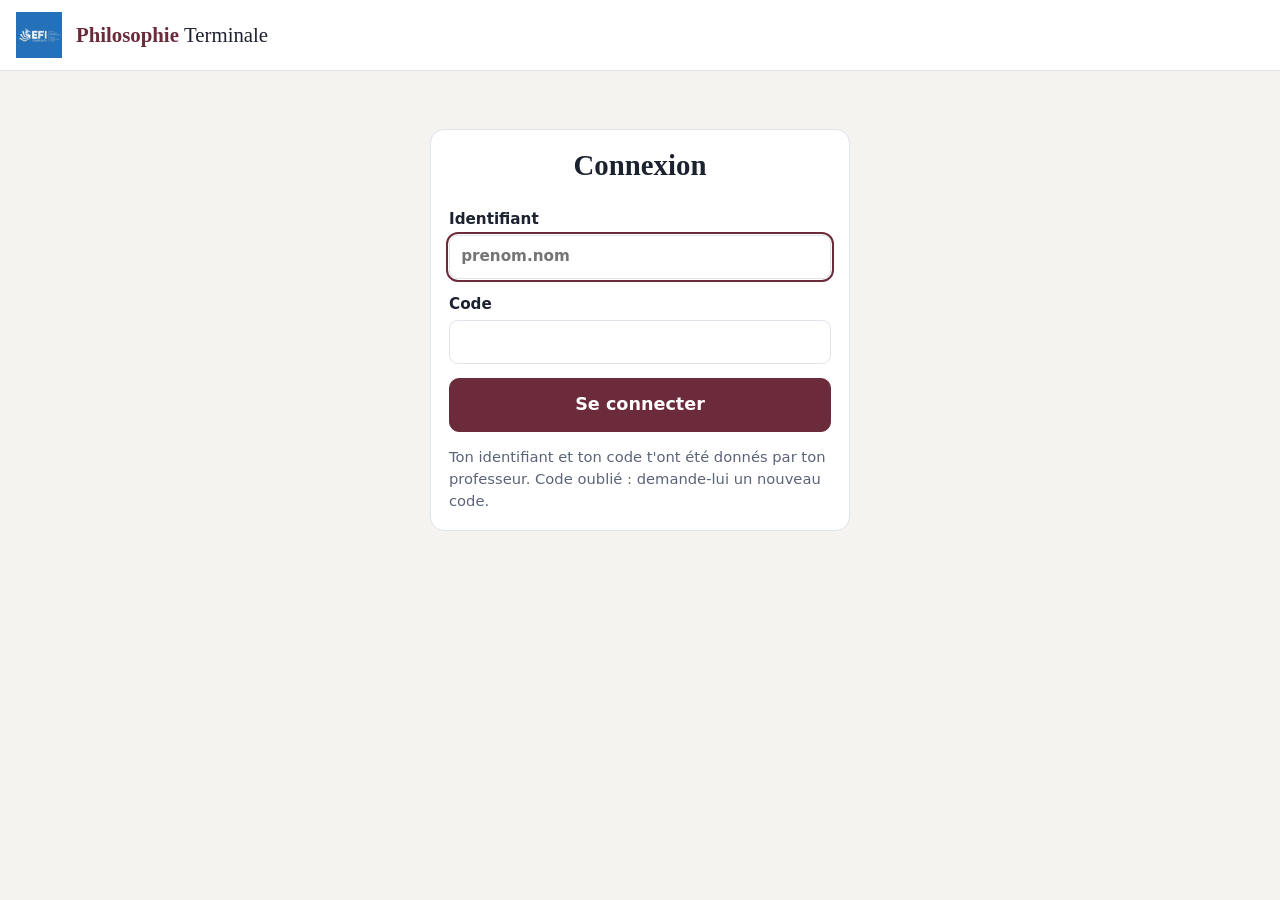
<file: index.html>
<!doctype html>
<html lang="fr">
<head>
<meta charset="utf-8">
<meta name="viewport" content="width=device-width, initial-scale=1">
<title>Philosophie Terminale</title>
<link rel="icon" href="logo-efi.png">
<link rel="stylesheet" href="style.css?v=20261115d">
<style>
.connexion { max-width: 420px; margin: 40px auto; display: grid; gap: 14px; }
.connexion h1 { text-align: center; }
.bonjour { display: flex; align-items: baseline; gap: 10px; flex-wrap: wrap; margin-bottom: 4px; }
.bonjour small { color: var(--doux); }
.quiz-note { border: 2px solid var(--accent); background: var(--accent-doux); }
.quiz-note.vide { border-color: var(--trait); background: var(--papier); }
.carte-quiz { display: grid; gap: 8px; align-content: start; }
.carte-quiz p { margin: 0; }
.carte-quiz .stat { color: var(--doux); font-size: .9rem; }
.carte-quiz .bouton { justify-self: start; }
.regle { border-left: 4px solid var(--or); background: #fbf6ea; padding: 10px 14px; border-radius: 0 10px 10px 0; font-size: .93rem; }
.regle p { margin: 0; }
.notes-liste { display: grid; gap: 6px; margin: 0; padding: 0; list-style: none; }
.notes-liste li { display: flex; justify-content: space-between; gap: 10px; padding: 6px 0; border-bottom: 1px dashed var(--trait); }
.notes-liste b { font-variant-numeric: tabular-nums; }
</style>
</head>
<body>
<div class="demo" id="demo" hidden>Mode démonstration : l'adresse du script Google n'est pas encore réglée (config.js). Rien n'est enregistré.</div>
<header class="entete">
  <img class="logo" src="logo-efi.png" alt="EFI Casablanca">
  <div class="marque">Philosophie <span>Terminale</span></div>
  <div class="droite" id="barre-eleve" hidden><span id="qui"></span><button class="bouton discret" id="b-deconnexion" type="button">Se déconnecter</button></div>
</header>

<main class="page">
  <!-- Connexion -->
  <form class="carte connexion" id="form-connexion" autocomplete="off">
    <h1>Connexion</h1>
    <label class="champ">Identifiant<input type="text" id="c-id" placeholder="prenom.nom" autocapitalize="off" spellcheck="false" required></label>
    <label class="champ">Code<input type="password" id="c-code" inputmode="numeric" maxlength="8" required></label>
    <p class="erreur" id="erreur-connexion" hidden></p>
    <button class="bouton plein grand" id="b-connexion" type="submit">Se connecter</button>
    <p class="note-info">Ton identifiant et ton code t'ont été donnés par ton professeur. Code oublié : demande-lui un nouveau code.</p>
  </form>

  <!-- Choix du code personnel (première connexion) -->
  <form class="carte connexion" id="form-nouveau" hidden autocomplete="off">
    <h1>Choisis ton code</h1>
    <p style="margin:0">Bonjour <b id="nc-prenom"></b>. Tu t'es connecté(e) avec un code provisoire : choisis maintenant <b>ton propre code à 4 chiffres</b> et retiens-le bien.</p>
    <label class="champ">Nouveau code<input type="password" id="nc-code" inputmode="numeric" maxlength="4" required></label>
    <label class="champ">Retape-le<input type="password" id="nc-code2" inputmode="numeric" maxlength="4" required></label>
    <p class="erreur" id="nc-erreur" hidden></p>
    <button class="bouton plein grand" id="b-nouveau" type="submit">Enregistrer mon code</button>
  </form>

  <!-- Accueil -->
  <div class="pile" id="accueil" hidden>
    <div class="bonjour"><h1 id="titre-bonjour">Bonjour</h1><small id="chapitre"></small></div>

    <section class="carte quiz-note vide" id="carte-note">
      <p class="surtitre">Quiz noté</p>
      <div id="zone-note"><p class="note-info">Chargement…</p></div>
    </section>

    <div class="regle">
      <p><b>Règle des quiz.</b> Pendant un quiz, tu restes sur la page, en plein écran. Si tu en sors (autre onglet, autre application, touche Échap), un quiz d'entraînement est <b>annulé</b> et un quiz noté est <b>bloqué</b> jusqu'à ce que ton professeur vienne le débloquer. 20 questions à 1 point, plus une question bonus à 1 point.</p>
    </div>

    <section>
      <h2>Quiz d'entraînement <span class="etiquette libre">non notés</span></h2>
      <p class="note-info" style="margin-bottom:10px">Pour réviser : les questions changent à chaque fois, et la correction expliquée s'affiche à la fin. Recommence autant que tu veux.</p>
      <div class="grille" id="liste-entr"></div>
    </section>

    <section class="carte">
      <h2>Mes notes</h2>
      <ul class="notes-liste" id="mes-notes"></ul>
    </section>
  </div>
</main>

<script src="config.js?v=20261115d"></script>
<script src="commun.js?v=20261115d"></script>
<script src="quiz-entrainement.js?v=20261115d"></script>
<script src="evaluations.js?v=20261115d"></script>
<script>
const $ = id => document.getElementById(id);
if (P.DEMO) $("demo").hidden = false;
const titreQuiz = id => ((window.QUIZ_NOTES || []).find(q => q.id === id) || {}).titre || id;

async function connecter(id, code) {
  if (P.DEMO) return { ok: true, prenom: id.split(".")[0] || "Élève", classe: "démo", changer: false, entrainement: {}, notes: {}, ouverte: (window.QUIZ_NOTES[0] || {}).id };
  return P.get({ action: "connexion", id, code });
}

$("form-connexion").addEventListener("submit", async ev => {
  ev.preventDefault();
  const id = $("c-id").value.trim().toLowerCase(), code = $("c-code").value.trim(), err = $("erreur-connexion");
  err.hidden = true; $("b-connexion").disabled = true; $("b-connexion").textContent = "Connexion…";
  try {
    const d = await connecter(id, code);
    if (!d.ok) { err.textContent = "Identifiant ou code incorrect."; err.hidden = false; }
    else if (d.changer) nouveauCode({ id, code, prenom: d.prenom, classe: d.classe });
    else { P.ouvrir({ id, code, prenom: d.prenom, classe: d.classe }); accueil(d); }
  } catch { err.textContent = "Connexion impossible. Vérifie Internet, puis réessaie."; err.hidden = false; }
  $("b-connexion").disabled = false; $("b-connexion").textContent = "Se connecter";
});

function nouveauCode(s) {
  $("form-connexion").hidden = true; $("form-nouveau").hidden = false;
  $("nc-prenom").textContent = s.prenom || s.id; $("nc-code").focus();
  $("form-nouveau").onsubmit = async ev => {
    ev.preventDefault();
    const e = $("nc-erreur"), a = $("nc-code").value.trim(), b = $("nc-code2").value.trim();
    e.hidden = true;
    if (!/^\d{4}$/.test(a)) { e.textContent = "Ton code doit faire exactement 4 chiffres."; e.hidden = false; return; }
    if (a !== b) { e.textContent = "Les deux codes sont différents. Retape-les."; e.hidden = false; return; }
    $("b-nouveau").disabled = true;
    try {
      const r = await P.post({ action: "changerCode", id: s.id, code: s.code, nouveau: a });
      if (r.ok) { s.code = a; P.ouvrir(s); $("form-nouveau").hidden = true; accueil(await connecter(s.id, a)); }
      else { e.textContent = r.erreur === "trop_simple" ? "Ce code est trop facile à deviner. Choisis-en un autre." : "Enregistrement impossible. Réessaie ou appelle ton professeur."; e.hidden = false; }
    } catch { e.textContent = "Connexion impossible. Vérifie Internet, puis réessaie."; e.hidden = false; }
    $("b-nouveau").disabled = false;
  };
}

function accueil(d) {
  const s = P.session();
  $("form-connexion").hidden = true; $("accueil").hidden = false; $("barre-eleve").hidden = false;
  $("qui").textContent = `${s.prenom || s.id} · ${s.classe}`;
  $("titre-bonjour").textContent = `Bonjour ${s.prenom || ""}`.trim();
  $("chapitre").textContent = window.CHAPITRE ? "Chapitre en cours : " + window.CHAPITRE : "";
  // Quiz noté
  const zn = $("zone-note"), ouverte = d.ouverte, deja = ouverte && d.notes && d.notes[ouverte] !== undefined;
  $("carte-note").classList.toggle("vide", !ouverte || deja);
  if (ouverte && !deja) zn.innerHTML = `<h2>${P.esc(titreQuiz(ouverte))}</h2><p style="margin:0 0 12px">Ton professeur a ouvert ce quiz pour ta classe. Prépare-toi : une fois commencé, tu ne peux plus quitter la page.</p><a class="bouton plein grand" href="quiz.html?mode=note">Aller au quiz noté</a>`;
  else if (deja) zn.innerHTML = `<p style="margin:0">Tu as rendu « ${P.esc(titreQuiz(ouverte))} » : <b>${P.virgule(d.notes[ouverte])} / 20</b>.</p>`;
  else zn.innerHTML = `<p class="note-info">Aucun quiz noté n'est ouvert pour ta classe en ce moment. Attends le signal de ton professeur.</p>`;
  // Entraînement
  $("liste-entr").innerHTML = (window.QUIZ_ENTRAINEMENT || []).map(q => {
    const st = (d.entrainement || {})[q.id];
    const stat = st ? `Meilleure note : <b>${st.meilleure === null ? "–" : P.virgule(st.meilleure) + " / 20"}</b> · ${st.tentatives} essai${st.tentatives > 1 ? "s" : ""}` : "Pas encore fait";
    return `<article class="carte carte-quiz"><h3>${P.esc(q.titre)}</h3><p>${P.esc(q.description)}</p><p class="stat">${stat}</p><a class="bouton plein" href="quiz.html?q=${encodeURIComponent(q.id)}">Commencer</a></article>`;
  }).join("");
  // Notes
  const notes = Object.entries(d.notes || {});
  $("mes-notes").innerHTML = notes.length ? notes.map(([q, n]) => `<li><span>${P.esc(titreQuiz(q))}</span><b>${P.virgule(n)} / 20</b></li>`).join("") : '<li class="note-info">Pas encore de note.</li>';
}

$("b-deconnexion").addEventListener("click", P.quitter);
(async () => {
  const s = P.session();
  if (!s) { $("c-id").focus(); return; }
  try { const d = await connecter(s.id, s.code); if (d.ok && !d.changer) { P.ouvrir({ ...s, prenom: d.prenom, classe: d.classe }); accueil(d); } else P.local.suppr("philo:session"); }
  catch { $("erreur-connexion").textContent = "Connexion impossible. Vérifie Internet, puis recharge la page."; $("erreur-connexion").hidden = false; }
})();
window.addEventListener("pageshow", e => { if (e.persisted) location.reload(); });
</script>
</body>
</html>
</file>
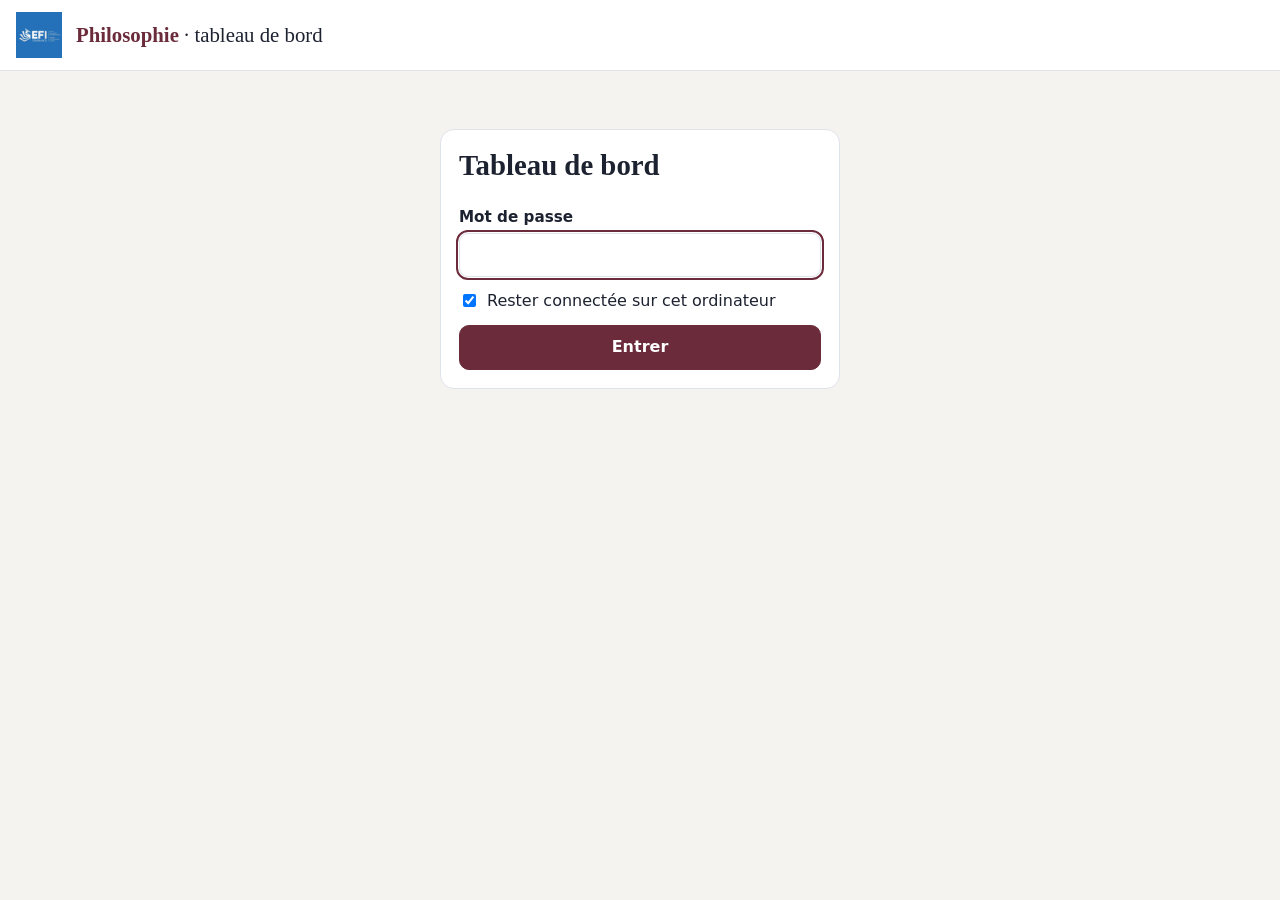
<file: prof.html>
<!doctype html>
<html lang="fr">
<head>
<meta charset="utf-8">
<meta name="viewport" content="width=device-width, initial-scale=1">
<title>Tableau de bord · Philosophie</title>
<link rel="icon" href="logo-efi.png">
<link rel="stylesheet" href="style.css?v=20261115d">
<style>
.connexion { max-width: 400px; margin: 40px auto; display: grid; gap: 12px; }
.onglets { display: flex; gap: 6px; flex-wrap: wrap; margin: 14px 0; }
.onglets button, .puces button { font: inherit; font-weight: 600; padding: .45rem .9rem; border-radius: 999px; border: 1.5px solid var(--trait); background: var(--papier); cursor: pointer; color: var(--encre); }
.onglets button[aria-pressed=true], .puces button[aria-pressed=true] { background: var(--accent); border-color: var(--accent); color: #fff; }
.puces { display: flex; gap: 6px; flex-wrap: wrap; align-items: center; }
.outils { display: flex; gap: 10px; flex-wrap: wrap; align-items: center; justify-content: space-between; margin-bottom: 10px; }
.chiffres { display: flex; gap: 12px; flex-wrap: wrap; margin-bottom: 12px; }
.chiffres div { background: var(--info-doux); border-radius: 10px; padding: 8px 14px; }
.chiffres b { font-size: 1.3rem; font-family: var(--f-titre); display: block; }
.n.bas { color: var(--ko); font-weight: 700; } .n.haut { color: var(--ok); font-weight: 700; }
.etat { font-size: .82rem; font-weight: 700; padding: .1rem .5rem; border-radius: 999px; background: var(--info-doux); white-space: nowrap; }
.etat.cours { background: #fff4d6; } .etat.bloque { background: var(--ko-doux); color: var(--ko); } .etat.rendu { background: var(--ok-doux); color: var(--ok); }
.ligne-classe { display: flex; gap: 10px; flex-wrap: wrap; align-items: center; padding: 12px 0; border-bottom: 1px solid var(--trait); }
.ligne-classe b { min-width: 50px; font-size: 1.1rem; }
.ligne-classe select, .ligne-classe input { width: auto; }
.ouvert { color: var(--ok); font-weight: 700; }
.code-el { font-family: ui-monospace, monospace; font-weight: 700; }
@media print { .entete, .onglets, .outils .puces, .outils button, #barre-maj { display: none !important; } body { background: #fff; } .carte { border: none; padding: 0; } }
</style>
</head>
<body>
<div class="demo" id="demo" hidden>Mode démonstration : données fictives.</div>
<header class="entete">
  <img class="logo" src="logo-efi.png" alt="EFI Casablanca">
  <div class="marque">Philosophie <span>· tableau de bord</span></div>
  <div class="droite" id="barre-maj" hidden><span class="note-info" id="maj"></span><button class="bouton" id="b-actualiser" type="button">Actualiser</button><button class="bouton discret" id="b-oublier" type="button">Se déconnecter</button></div>
</header>
<main class="page">
  <form class="carte connexion" id="form-cle">
    <h1>Tableau de bord</h1>
    <label class="champ">Mot de passe<input type="password" id="cle" required></label>
    <label style="display:flex;gap:8px;align-items:center"><input type="checkbox" id="memo" checked> Rester connectée sur cet ordinateur</label>
    <p class="erreur" id="erreur-cle" hidden></p>
    <button class="bouton plein" type="submit">Entrer</button>
  </form>

  <div id="tableau" hidden>
    <div class="outils"><div class="puces" id="classes"></div></div>
    <nav class="onglets" id="onglets">
      <button type="button" data-vue="notes" aria-pressed="true">Notes</button>
      <button type="button" data-vue="entr" aria-pressed="false">Entraînement</button>
      <button type="button" data-vue="direct" aria-pressed="false">🔴 Quiz en direct</button>
      <button type="button" data-vue="ouvrir" aria-pressed="false">Ouvrir un quiz noté</button>
      <button type="button" data-vue="codes" aria-pressed="false">Codes élèves</button>
    </nav>

    <section class="carte" data-section="notes">
      <div class="outils"><h2 style="margin:0">Notes des quiz notés</h2><div class="puces"><select id="notes-quiz"></select><button class="bouton" id="b-csv" type="button">Exporter pour Pronote (CSV)</button></div></div>
      <div class="chiffres" id="notes-chiffres"></div>
      <div class="defile"><table class="tab" id="notes-tab"></table></div>
      <p class="note-info" style="margin-top:8px">La note est calculée automatiquement : 1 point par bonne réponse sur 20, + 1 point de bonus, plafonnée à 20. « Sorties » = nombre de fois où l'élève a quitté le quiz.</p>
    </section>

    <section class="carte" data-section="entr" hidden>
      <h2>Quiz d'entraînement (non notés)</h2>
      <p class="note-info">Meilleure note sur 20 · nombre d'essais terminés · abandons (sorties du quiz).</p>
      <div class="defile"><table class="tab" id="entr-tab"></table></div>
    </section>

    <section class="carte" data-section="direct" hidden>
      <div class="outils"><h2 style="margin:0">Quiz noté en direct</h2><span class="note-info">Actualisation automatique toutes les 20 secondes.</span></div>
      <div class="chiffres" id="direct-chiffres"></div>
      <div class="defile"><table class="tab" id="direct-tab"></table></div>
      <p class="note-info" style="margin-top:8px">Un élève « bloqué » est sorti du quiz : tapez le code de déblocage sur son écran.</p>
    </section>

    <section class="carte" data-section="ouvrir" hidden>
      <h2>Ouvrir ou fermer un quiz noté</h2>
      <p class="note-info">Un quiz noté ne s'ouvre que pour la classe choisie. Indiquez l'heure de fin du cours : il se fermera tout seul (les élèves déjà commencés peuvent finir).</p>
      <div id="ouvrir-lignes"></div>
      <h3 style="margin-top:20px">Code de déblocage</h3>
      <p class="note-info" id="etat-deblocage"></p>
      <div class="puces"><input type="password" id="nouveau-deblocage" placeholder="Nouveau code (4 caractères ou plus)" style="max-width:280px"><button class="bouton" id="b-deblocage" type="button">Enregistrer</button></div>
    </section>

    <section class="carte" data-section="codes" hidden>
      <div class="outils"><h2 style="margin:0">Identifiants et codes</h2><button class="bouton" type="button" onclick="print()">Imprimer</button></div>
      <p class="note-info">« provisoire » : l'élève ne s'est pas encore connecté ; il choisira son propre code à la première connexion. Vous voyez toujours le code actuel.</p>
      <div class="defile"><table class="tab" id="codes-tab"></table></div>
    </section>
  </div>
</main>

<script src="config.js?v=20261115d"></script>
<script src="commun.js?v=20261115d"></script>
<script src="quiz-entrainement.js?v=20261115d"></script>
<script src="evaluations.js?v=20261115d"></script>
<script>
const $ = id => document.getElementById(id);
const esc = P.esc, virg = P.virgule;
let CLE = null, D = null, CLASSE = null, VUE = "notes";
const NOTES = window.QUIZ_NOTES || [], ENTR = window.QUIZ_ENTRAINEMENT || [];
const titre = id => ((NOTES.find(q => q.id === id) || ENTR.find(q => q.id === id)) || {}).titre || id;
const heure = t => new Date(t).toLocaleTimeString("fr-FR", { hour: "2-digit", minute: "2-digit" });
const dateCourte = t => new Date(t).toLocaleDateString("fr-FR", { day: "2-digit", month: "2-digit" }) + " " + heure(t);
const nomComplet = e => `${e.nom} ${e.prenom}`.trim();
const tri = (a, b) => (a.nom + a.prenom).localeCompare(b.nom + b.prenom, "fr");

function demo() {
  const el = [["TA", "BASOCO", "Yacine"], ["TA", "BENKIRANE", "Ghita"], ["TB", "ADRAOUI", "Meriem"], ["TC", "AJABLI", "Hiba"]]
    .map(([c, n, p]) => ({ id: (p + "." + n).toLowerCase(), classe: c, nom: n, prenom: p, code: "4821", provisoire: false }));
  return { ok: true, eleves: el, notes: [{ id: el[0].id, quiz: "q1", note: 15, bonnes: 14, bonus: 1, t: Date.now(), incidents: 0 }], entrainement: [{ id: el[1].id, quiz: "e1", note: 17, abandon: false, t: Date.now() }],
           suivi: [{ id: el[1].id, quiz: "q1", debut: Date.now() - 300000, rendu: false, incidents: 1, verrouille: true, repondues: 8 }], ouvertes: { TA: "q1" }, fins: {}, quizNotes: ["q1"], deblocage: true, genere: Date.now() };
}

async function charger() {
  $("maj").textContent = "Chargement…";
  try {
    const d = P.DEMO ? demo() : await P.get({ action: "donnees", cle: CLE });
    if (!d.ok) { if (d.erreur === "mot_de_passe") { P.local.suppr("philo:cle"); sessionStorage.removeItem("philo:cle"); location.reload(); } throw new Error(d.erreur); }
    D = d;
    $("maj").textContent = "Mis à jour à " + heure(Date.now());
    dessiner();
  } catch { $("maj").textContent = "Chargement impossible. Vérifiez la connexion, puis « Actualiser »."; }
}
function ouvrirTableau() {
  $("form-cle").hidden = true; $("tableau").hidden = false; $("barre-maj").hidden = false;
  charger();
  setInterval(() => { if (VUE === "direct" && !document.hidden) charger(); }, 20000);
}
$("form-cle").addEventListener("submit", async ev => {
  ev.preventDefault();
  CLE = $("cle").value;
  if (!P.DEMO) {
    try { const d = await P.get({ action: "donnees", cle: CLE }); if (!d.ok) { $("erreur-cle").textContent = "Mot de passe incorrect."; $("erreur-cle").hidden = false; return; } }
    catch { $("erreur-cle").textContent = "Connexion impossible."; $("erreur-cle").hidden = false; return; }
  }
  if ($("memo").checked) P.local.ecrire("philo:cle", CLE); else sessionStorage.setItem("philo:cle", JSON.stringify(CLE));
  ouvrirTableau();
});
$("b-actualiser").addEventListener("click", charger);
$("b-oublier").addEventListener("click", () => { P.local.suppr("philo:cle"); sessionStorage.removeItem("philo:cle"); location.reload(); });
document.querySelectorAll("#onglets button").forEach(b => b.addEventListener("click", () => {
  VUE = b.dataset.vue;
  document.querySelectorAll("#onglets button").forEach(x => x.setAttribute("aria-pressed", String(x === b)));
  document.querySelectorAll("[data-section]").forEach(s => s.hidden = s.dataset.section !== VUE);
  if (VUE === "direct") charger(); else dessiner();
}));

function classes() { return [...new Set(D.eleves.map(e => e.classe))].filter(Boolean).sort(); }
function elevesClasse() { return D.eleves.filter(e => e.classe === CLASSE).sort(tri); }
function dessiner() {
  if (!D) return;
  const cs = classes();
  if (!CLASSE || !cs.includes(CLASSE)) CLASSE = cs[0];
  $("classes").innerHTML = cs.map(c => `<button type="button" aria-pressed="${c === CLASSE}" data-c="${esc(c)}">${esc(c)}</button>`).join("");
  $("classes").querySelectorAll("button").forEach(b => b.addEventListener("click", () => { CLASSE = b.dataset.c; dessiner(); }));
  ({ notes: vueNotes, entr: vueEntr, direct: vueDirect, ouvrir: vueOuvrir, codes: vueCodes })[VUE]();
}

/* ---------- Notes ---------- */
function vueNotes() {
  const sel = $("notes-quiz"), avant = sel.value;
  const ids = [...new Set([...NOTES.map(q => q.id), ...D.notes.map(n => n.quiz)])];
  sel.innerHTML = ids.map(id => `<option value="${esc(id)}">${esc(titre(id))}</option>`).join("");
  if (ids.includes(avant)) sel.value = avant;
  const q = sel.value, el = elevesClasse();
  const notes = Object.fromEntries(D.notes.filter(n => n.quiz === q).map(n => [n.id, n]));
  const vals = el.map(e => notes[e.id]).filter(Boolean).map(n => n.note);
  const moy = vals.length ? Math.round(vals.reduce((a, b) => a + b, 0) / vals.length * 10) / 10 : null;
  $("notes-chiffres").innerHTML = `<div><b>${vals.length} / ${el.length}</b>copies rendues</div><div><b>${moy === null ? "–" : virg(moy)}</b>moyenne de la classe</div><div><b>${vals.length ? Math.min(...vals) + " – " + Math.max(...vals) : "–"}</b>note la plus basse – la plus haute</div>`;
  $("notes-tab").innerHTML = `<thead><tr><th>Élève</th><th class="n">Note / 20</th><th class="n">Bonnes / 20</th><th class="n">Bonus</th><th class="n">Sorties</th><th>Rendu le</th></tr></thead><tbody>` +
    el.map(e => { const n = notes[e.id]; return n
      ? `<tr><td>${esc(nomComplet(e))}</td><td class="n ${n.note < 10 ? "bas" : n.note >= 16 ? "haut" : ""}">${virg(n.note)}</td><td class="n">${n.bonnes}</td><td class="n">${n.bonus ? "✓" : "–"}</td><td class="n">${n.incidents || 0}</td><td>${dateCourte(n.t)}${n.auto ? " (auto)" : ""}</td></tr>`
      : `<tr><td>${esc(nomComplet(e))}</td><td class="n">–</td><td class="n"></td><td class="n"></td><td class="n"></td><td class="note-info">pas rendu</td></tr>`; }).join("") + "</tbody>";
}
$("notes-quiz").addEventListener("change", vueNotes);
$("b-csv").addEventListener("click", () => {
  const q = $("notes-quiz").value, notes = Object.fromEntries(D.notes.filter(n => n.quiz === q).map(n => [n.id, n.note]));
  const lignes = [["Nom", "Prénom", "Note"]].concat(elevesClasse().map(e => [e.nom, e.prenom, notes[e.id] === undefined ? "" : String(notes[e.id]).replace(".", ",")]));
  const csv = "﻿" + lignes.map(l => l.map(x => `"${String(x).replace(/"/g, '""')}"`).join(";")).join("\r\n");
  const a = document.createElement("a");
  a.href = URL.createObjectURL(new Blob([csv], { type: "text/csv;charset=utf-8" }));
  a.download = `Notes_${CLASSE}_${q}.csv`; document.body.appendChild(a); a.click(); a.remove();
});

/* ---------- Entraînement ---------- */
function vueEntr() {
  const el = elevesClasse();
  const st = {};
  D.entrainement.forEach(x => {
    const k = x.id + "|" + x.quiz, s = st[k] || (st[k] = { best: null, n: 0, ab: 0, last: 0 });
    if (x.abandon) s.ab++; else { s.n++; if (s.best === null || x.note > s.best) s.best = x.note; }
    s.last = Math.max(s.last, x.t);
  });
  $("entr-tab").innerHTML = `<thead><tr><th>Élève</th>${ENTR.map(q => `<th class="n" title="${esc(q.titre)}">${esc(q.titre)}</th>`).join("")}<th>Dernière activité</th></tr></thead><tbody>` +
    el.map(e => {
      let last = 0;
      const cases = ENTR.map(q => { const s = st[e.id + "|" + q.id]; if (!s) return '<td class="n note-info">–</td>'; last = Math.max(last, s.last);
        return `<td class="n"><b>${s.best === null ? "–" : virg(s.best)}</b><br><small class="note-info">${s.n} essai${s.n > 1 ? "s" : ""}${s.ab ? ` · ${s.ab} abandon${s.ab > 1 ? "s" : ""}` : ""}</small></td>`; }).join("");
      return `<tr><td>${esc(nomComplet(e))}</td>${cases}<td>${last ? dateCourte(last) : '<span class="note-info">jamais</span>'}</td></tr>`;
    }).join("") + "</tbody>";
}

/* ---------- En direct ---------- */
function vueDirect() {
  const q = D.ouvertes[CLASSE] || (D.suivi.filter(s => elevesClasse().some(e => e.id === s.id)).sort((a, b) => (b.debut || 0) - (a.debut || 0))[0] || {}).quiz;
  if (!q) { $("direct-chiffres").innerHTML = '<div>Aucun quiz noté ouvert pour cette classe.</div>'; $("direct-tab").innerHTML = ""; return; }
  const suivi = Object.fromEntries(D.suivi.filter(s => s.quiz === q).map(s => [s.id, s]));
  const el = elevesClasse(); let nCours = 0, nBloq = 0, nRendu = 0;
  const lignes = el.map(e => {
    const s = suivi[e.id];
    let etat = '<span class="etat">pas commencé</span>', det = "";
    if (s && s.rendu) { nRendu++; etat = `<span class="etat rendu">rendu · ${virg(s.note)} / 20</span>`; }
    else if (s && s.verrouille) { nBloq++; etat = '<span class="etat bloque">BLOQUÉ</span>'; det = `${s.repondues} / 21 répondues`; }
    else if (s && s.debut) { nCours++; etat = '<span class="etat cours">en cours</span>'; det = `${s.repondues} / 21 répondues`; }
    return `<tr><td>${esc(nomComplet(e))}</td><td>${etat}</td><td>${det}</td><td class="n">${s ? s.incidents : ""}</td><td>${s && s.debut ? heure(s.debut) : ""}</td></tr>`;
  });
  $("direct-chiffres").innerHTML = `<div><b>${esc(titre(q))}</b>${D.ouvertes[CLASSE] === q ? '<span class="ouvert">ouvert</span>' + (D.fins[CLASSE] ? " jusqu'à " + heure(D.fins[CLASSE]) : "") : "fermé"}</div><div><b>${nCours}</b>en cours</div><div><b style="color:var(--ko)">${nBloq}</b>bloqués</div><div><b>${nRendu} / ${el.length}</b>rendus</div>`;
  $("direct-tab").innerHTML = `<thead><tr><th>Élève</th><th>État</th><th>Avancement</th><th class="n">Sorties</th><th>Commencé à</th></tr></thead><tbody>${lignes.join("")}</tbody>`;
}

/* ---------- Ouvrir / fermer ---------- */
async function prof(op, extra) {
  if (P.DEMO) { alert("Mode démonstration."); return; }
  try {
    const r = await P.post({ action: "prof", cle: CLE, op, ...extra });
    if (!r.ok) { alert(r.erreur === "pas_de_code_deblocage" ? "Définissez d'abord le code de déblocage (en bas de cette page)." : "Action impossible : " + r.erreur); return; }
    await charger();
  } catch { alert("Connexion impossible."); }
}
function vueOuvrir() {
  const fin = new Date(Date.now() + 55 * 60000), finDefaut = `${String(fin.getHours()).padStart(2, "0")}:${String(fin.getMinutes()).padStart(2, "0")}`;
  $("ouvrir-lignes").innerHTML = classes().map(c => {
    const o = D.ouvertes[c];
    return `<div class="ligne-classe" data-c="${esc(c)}"><b>${esc(c)}</b>${o ? `<span class="ouvert">Ouvert : ${esc(titre(o))}${D.fins[c] ? " · fermeture à " + heure(D.fins[c]) : ""}</span><button class="bouton" data-op="fermer" type="button">Fermer</button>`
      : `<select class="q">${NOTES.map(q => `<option value="${esc(q.id)}">${esc(q.titre)}</option>`).join("")}</select><label>fermer à <input type="time" class="fin" value="${finDefaut}"></label><button class="bouton plein" data-op="ouvrir" type="button">Ouvrir pour ${esc(c)}</button>`}</div>`;
  }).join("");
  $("ouvrir-lignes").querySelectorAll("button").forEach(b => b.addEventListener("click", () => {
    const l = b.closest(".ligne-classe"), c = l.dataset.c;
    if (b.dataset.op === "fermer") return prof("fermer", { classe: c });
    const q = l.querySelector(".q").value, f = l.querySelector(".fin").value;
    let ts = null;
    if (f) { const [h, m] = f.split(":").map(Number); const d = new Date(); d.setHours(h, m, 0, 0); ts = d.getTime(); }
    prof("ouvrir", { classe: c, quiz: q, fin: ts });
  }));
  $("etat-deblocage").textContent = D.deblocage ? "Un code de déblocage est enregistré. Vous pouvez le changer :" : "Aucun code de déblocage : définissez-en un avant d'ouvrir un quiz noté.";
}
$("b-deblocage").addEventListener("click", () => { const c = $("nouveau-deblocage").value.trim(); if (c.length < 4) return alert("4 caractères minimum."); $("nouveau-deblocage").value = ""; prof("deblocage", { code: c }); });

/* ---------- Codes ---------- */
function vueCodes() {
  $("codes-tab").innerHTML = `<thead><tr><th>Élève</th><th>Classe</th><th>Identifiant</th><th>Code</th></tr></thead><tbody>` +
    elevesClasse().map(e => `<tr><td>${esc(nomComplet(e))}</td><td>${esc(e.classe)}</td><td class="code-el">${esc(e.id)}</td><td class="code-el">${esc(e.code)}${e.provisoire ? ' <small class="note-info">provisoire</small>' : ""}</td></tr>`).join("") + "</tbody>";
}

if (P.DEMO) $("demo").hidden = false;
CLE = P.local.lire("philo:cle", null) || JSON.parse(sessionStorage.getItem("philo:cle") || "null");
if (CLE || P.DEMO) ouvrirTableau(); else $("cle").focus();
</script>
</body>
</html>
</file>
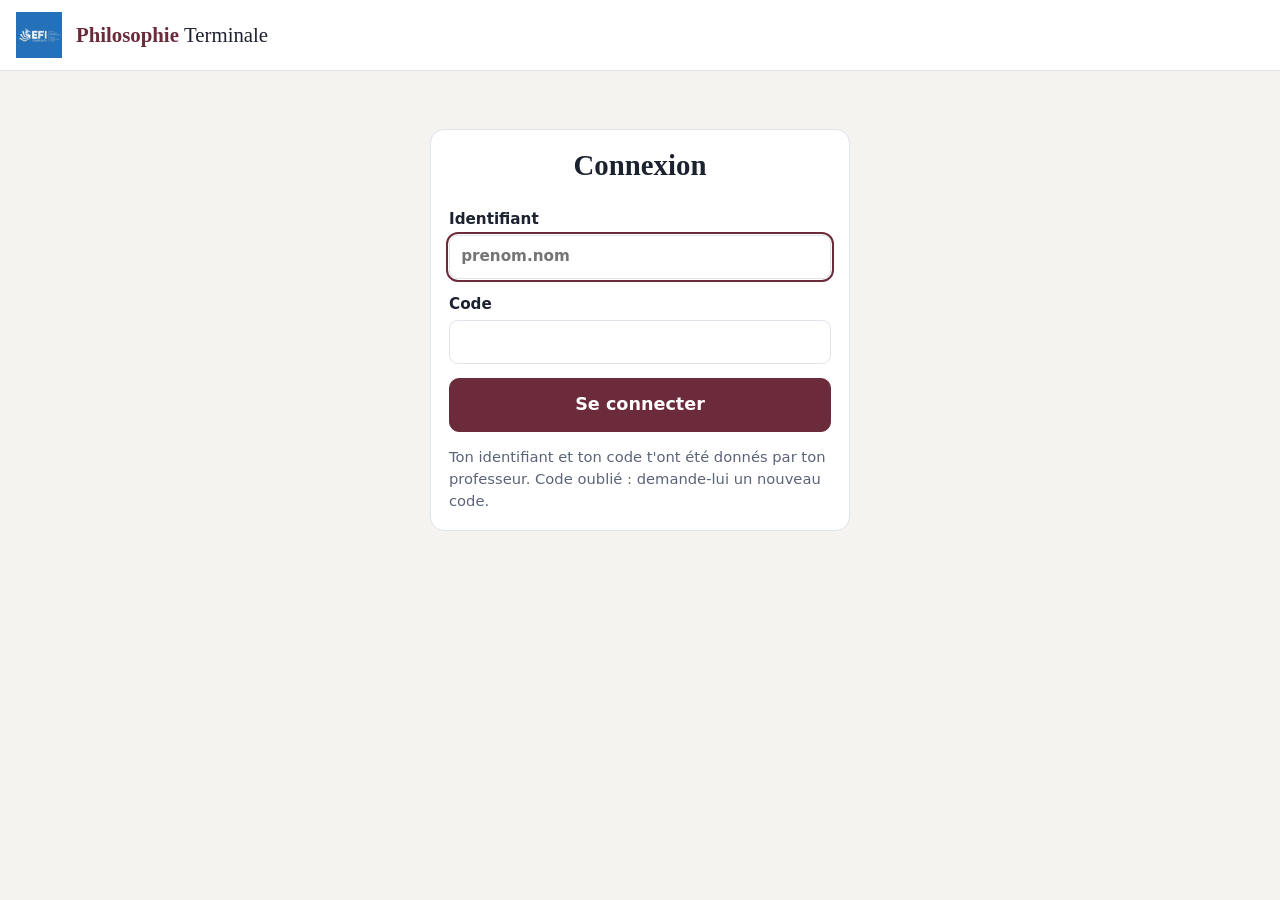
<file: quiz.html>
<!doctype html>
<html lang="fr">
<head>
<meta charset="utf-8">
<meta name="viewport" content="width=device-width, initial-scale=1">
<title>Quiz · Philosophie</title>
<link rel="icon" href="logo-efi.png">
<link rel="stylesheet" href="style.css?v=20261115d">
<style>
body { min-height: 100vh; }
.ecran { max-width: 760px; margin: 0 auto; padding: 24px 16px 48px; }
.centre { text-align: center; display: grid; gap: 14px; justify-items: center; }
.consignes ul { margin: 0; padding-left: 1.2rem; display: grid; gap: 6px; }
.barre-quiz { position: sticky; top: 0; z-index: 5; background: var(--papier); border-bottom: 1px solid var(--trait); padding: 10px 16px; display: flex; gap: 12px; align-items: center; flex-wrap: wrap; }
.barre-quiz .titre { font-family: var(--f-titre); font-weight: 700; flex: 1; min-width: 180px; }
.chrono { font-variant-numeric: tabular-nums; font-weight: 800; padding: .25rem .6rem; border-radius: 8px; background: var(--info-doux); }
.chrono.bientot { background: var(--ko-doux); color: var(--ko); }
.avance { color: var(--doux); font-size: .92rem; }
.navq { display: flex; flex-wrap: wrap; gap: 6px; margin: 16px 0; }
.navq button { width: 38px; height: 38px; border-radius: 9px; border: 1.5px solid var(--trait); background: var(--papier); font: inherit; font-weight: 700; cursor: pointer; color: var(--encre); }
.navq button.repondu { background: var(--accent-doux); border-color: var(--accent); }
.navq button.actif { background: var(--accent); border-color: var(--accent); color: #fff; }
.navq button.bonus { border-color: var(--or); }
.question { user-select: none; -webkit-user-select: none; }
.question .num { color: var(--accent); font-weight: 800; font-size: .85rem; letter-spacing: .06em; text-transform: uppercase; }
.question h2 { font-size: 1.35rem; margin: 6px 0 16px; }
.choix { display: grid; gap: 10px; }
.choix button { text-align: left; padding: .85rem 1rem; border: 2px solid var(--trait); border-radius: 12px; background: var(--papier); font: inherit; color: var(--encre); cursor: pointer; display: flex; gap: 12px; align-items: flex-start; }
.choix button:hover { border-color: var(--accent); }
.choix button .lettre { flex: none; width: 28px; height: 28px; border-radius: 50%; border: 2px solid var(--trait); display: grid; place-items: center; font-weight: 800; font-size: .9rem; }
.choix button.coche { border-color: var(--accent); background: var(--accent-doux); }
.choix button.coche .lettre { background: var(--accent); border-color: var(--accent); color: #fff; }
.pied-q { display: flex; justify-content: space-between; gap: 10px; margin-top: 18px; }
.voile { position: fixed; inset: 0; z-index: 50; background: rgba(29, 34, 48, .96); display: grid; place-items: center; padding: 16px; }
.voile .carte { max-width: 460px; width: 100%; display: grid; gap: 12px; text-align: center; }
.voile .stop { font-family: var(--f-titre); font-size: 1.6rem; color: var(--ko); margin: 0; }
.grosse-note { font-family: var(--f-titre); font-size: 4rem; font-weight: 700; color: var(--accent); line-height: 1; margin: 0; }
.grosse-note small { font-size: .4em; color: var(--doux); }
.cor { border: 1px solid var(--trait); border-radius: 12px; padding: 12px 14px; background: var(--papier); display: grid; gap: 6px; }
.cor.ok { border-left: 6px solid var(--ok); } .cor.ko { border-left: 6px solid var(--ko); }
.cor p { margin: 0; }
.cor .rep { font-size: .93rem; }
.cor .bon { color: var(--ok); font-weight: 700; }
.cor .faux { color: var(--ko); text-decoration: line-through; }
.cor .expl { color: var(--doux); font-size: .92rem; }
</style>
</head>
<body>
<div class="demo" id="demo" hidden>Mode démonstration : rien n'est enregistré.</div>

<!-- Messages -->
<section class="ecran centre" id="ecran-info">
  <img src="logo-efi.png" alt="" style="height:56px">
  <h1 id="info-titre">Chargement…</h1>
  <p id="info-texte" style="margin:0"></p>
  <div style="display:flex;gap:10px;flex-wrap:wrap;justify-content:center"><button class="bouton" id="b-reessayer" type="button" hidden>Réessayer</button><a class="bouton" href="index.html">Retour à l'accueil</a></div>
</section>

<!-- Consignes -->
<section class="ecran" id="ecran-consignes" hidden>
  <div class="carte consignes pile">
    <div><p class="surtitre" id="cs-type"></p><h1 id="cs-titre"></h1><p class="note-info" id="cs-eleve"></p></div>
    <ul id="cs-regles"></ul>
    <button class="bouton plein grand" id="b-commencer" type="button">Commencer</button>
  </div>
</section>

<!-- Quiz -->
<section id="ecran-quiz" hidden>
  <div class="barre-quiz">
    <span class="titre" id="q-titre-quiz"></span>
    <span class="avance" id="q-avance"></span>
    <span class="chrono" id="q-chrono">--:--</span>
    <button class="bouton plein" id="b-rendre" type="button">Rendre</button>
  </div>
  <div class="ecran" style="padding-top:8px">
    <div class="navq" id="navq"></div>
    <article class="carte question" id="question"></article>
    <div class="pied-q"><button class="bouton" id="b-prec" type="button">← Précédente</button><button class="bouton" id="b-suiv" type="button">Suivante →</button></div>
  </div>
</section>

<!-- Fin -->
<section class="ecran" id="ecran-fin" hidden>
  <div class="carte centre">
    <p class="surtitre" id="fin-type"></p>
    <h1 id="fin-titre"></h1>
    <p class="grosse-note"><span id="fin-note">–</span><small> / 20</small></p>
    <p id="fin-texte" style="margin:0"></p>
    <div style="display:flex;gap:10px;flex-wrap:wrap;justify-content:center"><a class="bouton plein" id="b-refaire" href="#" hidden>Refaire un quiz</a><a class="bouton" href="index.html">Retour à l'accueil</a></div>
  </div>
  <div class="pile" id="fin-correction" style="margin-top:16px"></div>
</section>

<!-- Confirmation du rendu -->
<div class="voile" id="confirmer" hidden><div class="carte"><h2 style="margin:0">Rendre le quiz ?</h2><p id="cf-texte" style="margin:0"></p><div style="display:flex;gap:10px;justify-content:center"><button class="bouton" id="b-annuler" type="button">Continuer le quiz</button><button class="bouton plein" id="b-rendre-ok" type="button">Rendre</button></div></div></div>

<!-- Sortie du quiz -->
<div class="voile" id="voile-sortie" hidden><div class="carte" id="voile-contenu"></div></div>

<script src="config.js?v=20261115d"></script>
<script src="commun.js?v=20261115d"></script>
<script src="quiz-entrainement.js?v=20261115d"></script>
<script src="evaluations.js?v=20261115d"></script>
<script>
const $ = id => document.getElementById(id);
const params = new URLSearchParams(location.search);
const MODE = params.get("mode") === "note" ? "note" : "entr";
const S = { questions: [], reponses: {}, idx: 0, actif: false, termine: false, decalage: 0, debut: null, rendant: false };
const ecrans = ["ecran-info", "ecran-consignes", "ecran-quiz", "ecran-fin"];
const montrer = id => { ecrans.forEach(e => $(e).hidden = e !== id); window.scrollTo(0, 0); };
const maintenant = () => Date.now() + S.decalage;
function info(titre, texte, reessayer) { $("info-titre").textContent = titre; $("info-texte").textContent = texte || ""; $("b-reessayer").hidden = !reessayer; montrer("ecran-info"); }
if (P.DEMO) $("demo").hidden = false;
const eleve = P.session();
if (!eleve) location.replace("index.html");

/* ---------- Plein écran et surveillance des sorties ---------- */
async function pleinEcran() { try { if (document.documentElement.requestFullscreen && !document.fullscreenElement) await document.documentElement.requestFullscreen(); } catch {} }
function quitterPleinEcran() { try { if (document.fullscreenElement) document.exitFullscreen(); } catch {} }
let minuterieBlur = null;
document.addEventListener("visibilitychange", () => { if (document.hidden) sortie("Tu as changé d'onglet ou d'application."); });
document.addEventListener("fullscreenchange", () => { if (!document.fullscreenElement) sortie("Tu es sorti(e) du plein écran."); });
// Fenêtre quittée (autre application à côté, second écran) : seulement si la page avait bien le focus.
let focusVu = document.hasFocus();
window.addEventListener("blur", () => { if (!focusVu) return; clearTimeout(minuterieBlur); minuterieBlur = setTimeout(() => { if (!document.hasFocus()) sortie("Tu as quitté la fenêtre du quiz."); }, 1500); });
window.addEventListener("focus", () => { focusVu = true; clearTimeout(minuterieBlur); });
document.addEventListener("contextmenu", e => { if (S.actif) e.preventDefault(); });
document.addEventListener("copy", e => { if (S.actif) e.preventDefault(); });
window.addEventListener("beforeunload", e => { if (S.actif) { e.preventDefault(); e.returnValue = ""; } });
window.addEventListener("pagehide", () => {
  if (!S.actif || P.DEMO) return;
  const corps = MODE === "note" ? { action: "evalEvenement", id: eleve.id, code: eleve.code, quiz: S.meta.id, type: "incident", contenu: "page quittée" }
                                : { action: "entrainement", id: eleve.id, code: eleve.code, quiz: S.meta.id, resultat: { abandon: true, duree: (Date.now() - S.debut) / 1000 } };
  try { navigator.sendBeacon(P.URL_SERVEUR, new Blob([JSON.stringify(corps)], { type: "text/plain;charset=utf-8" })); } catch {}
});

function sortie(raison) {
  if (!S.actif || S.termine) return;
  S.actif = false;
  clearTimeout(minuterieBlur);
  if (MODE === "entr") abandon(raison); else bloquer(raison, true);
}

/* ---------- Affichage du quiz ---------- */
function nbRepondues() { return S.questions.filter(q => S.reponses[q.id] !== undefined).length; }
function dessinerNav() {
  $("navq").innerHTML = "";
  S.questions.forEach((q, i) => {
    const b = document.createElement("button");
    b.type = "button"; b.textContent = q.bonus ? "★" : String(i + 1);
    b.className = (S.reponses[q.id] !== undefined ? "repondu " : "") + (i === S.idx ? "actif " : "") + (q.bonus ? "bonus" : "");
    b.title = q.bonus ? "Question bonus" : "Question " + (i + 1);
    b.addEventListener("click", () => afficher(i));
    $("navq").appendChild(b);
  });
  $("q-avance").textContent = `${nbRepondues()} / ${S.questions.length} répondues`;
}
function afficher(i) {
  S.idx = Math.max(0, Math.min(S.questions.length - 1, i));
  const q = S.questions[S.idx], z = $("question");
  z.innerHTML = `<p class="num">${q.bonus ? "★ Question bonus · 1 point en plus" : `Question ${S.idx + 1} / ${S.questions.length - 1} · 1 point`}</p><h2></h2><div class="choix"></div>`;
  z.querySelector("h2").textContent = q.q.replace(/^BONUS — /, "");
  q.choix.forEach((c, k) => {
    const b = document.createElement("button");
    b.type = "button"; b.className = S.reponses[q.id] === c ? "coche" : "";
    b.innerHTML = `<span class="lettre">${"ABCD"[k]}</span><span></span>`; b.lastChild.textContent = c;
    b.addEventListener("click", () => { S.reponses[q.id] = c; memoriser(); afficher(S.idx); });
    z.querySelector(".choix").appendChild(b);
  });
  $("b-prec").disabled = S.idx === 0;
  $("b-suiv").textContent = S.idx === S.questions.length - 1 ? "Rendre →" : "Suivante →";
  dessinerNav();
}
$("b-prec").addEventListener("click", () => afficher(S.idx - 1));
$("b-suiv").addEventListener("click", () => S.idx === S.questions.length - 1 ? demanderRendu() : afficher(S.idx + 1));
function demanderRendu() {
  const n = nbRepondues(), t = S.questions.length;
  $("cf-texte").textContent = n < t ? `Tu as répondu à ${n} question${n > 1 ? "s" : ""} sur ${t}. Les questions sans réponse comptent 0.` : "Tu as répondu à toutes les questions.";
  $("confirmer").hidden = false;
}
$("b-rendre").addEventListener("click", demanderRendu);
$("b-annuler").addEventListener("click", () => { $("confirmer").hidden = true; });
$("b-rendre-ok").addEventListener("click", () => { $("confirmer").hidden = true; rendre(false); });

/* ---------- Chronomètre ---------- */
function mmss(ms) { const s = Math.max(0, Math.round(ms / 1000)); return `${String(Math.floor(s / 60)).padStart(2, "0")}:${String(s % 60).padStart(2, "0")}`; }
setInterval(() => {
  if (!S.debut || S.termine || $("ecran-quiz").hidden) return;
  if (MODE === "entr") { $("q-chrono").textContent = mmss(Date.now() - S.debut); return; }
  const reste = S.debut + S.meta.duree * 60000 - maintenant();
  $("q-chrono").textContent = mmss(reste);
  $("q-chrono").classList.toggle("bientot", reste < 3 * 60000);
  if (reste <= 0 && S.actif) rendre(true);
}, 500);

/* ---------- Correction ---------- */
function correction(res) {
  const z = $("fin-correction"); z.innerHTML = "";
  S.questions.forEach((q, i) => {
    const r = S.reponses[q.id], ok = r === q.bonne;
    const a = document.createElement("article"); a.className = "cor " + (ok ? "ok" : "ko");
    a.innerHTML = `<p class="surtitre" style="color:${ok ? "var(--ok)" : "var(--ko)"}">${q.bonus ? "★ Bonus" : "Question " + (i + 1)} · ${ok ? "juste" : "faux"}</p><p><b></b></p><p class="rep"></p><p class="expl"></p>`;
    a.querySelector("b").textContent = q.q.replace(/^BONUS — /, "");
    const rep = a.querySelector(".rep");
    if (!ok) { const f = document.createElement("span"); f.className = "faux"; f.textContent = r === undefined ? "(pas de réponse)" : r; rep.append("Ta réponse : ", f, document.createElement("br")); }
    const bon = document.createElement("span"); bon.className = "bon"; bon.textContent = q.bonne; rep.append("Bonne réponse : ", bon);
    a.querySelector(".expl").textContent = q.x || "";
    z.appendChild(a);
  });
}

/* ================= ENTRAÎNEMENT (non noté) ================= */
function preparerEntr() {
  S.meta = (window.QUIZ_ENTRAINEMENT || []).find(q => q.id === params.get("q"));
  if (!S.meta) return info("Quiz introuvable", "Retourne à l'accueil et choisis un quiz.");
  $("cs-type").innerHTML = 'Quiz d\'entraînement · <span class="etiquette libre">non noté</span>';
  $("cs-titre").textContent = S.meta.titre;
  $("cs-eleve").textContent = `${eleve.prenom || eleve.id} · ${eleve.classe}`;
  $("cs-regles").innerHTML = `<li>20 questions à 1 point, plus <b>1 question bonus</b> (★) à 1 point.</li><li>Temps conseillé : ${S.meta.duree} minutes. Ce quiz n'est pas noté : tu verras la correction expliquée à la fin.</li><li><b>Tu ne peux pas quitter le quiz</b> : si tu changes d'onglet, d'application ou sors du plein écran, le quiz est <b>annulé</b> et tu dois recommencer.</li>`;
  $("b-commencer").textContent = "Commencer (plein écran)";
  $("b-commencer").onclick = demarrerEntr;
  montrer("ecran-consignes");
}
async function demarrerEntr() {
  const alea = P.generateur(P.graine(eleve.id + Date.now() + Math.random()));
  S.questions = P.tirer(S.meta.tirage, window.BANQUES, alea);
  S.reponses = {}; S.termine = false; S.rendant = false;
  await pleinEcran();
  S.debut = Date.now(); S.actif = true;
  $("q-titre-quiz").textContent = S.meta.titre; $("q-chrono").classList.remove("bientot");
  montrer("ecran-quiz"); afficher(0);
}
function memoriser() { if (MODE === "note") sauvegarder(); }
function abandon(raison) {
  quitterPleinEcran();
  if (!P.DEMO) P.post({ action: "entrainement", id: eleve.id, code: eleve.code, quiz: S.meta.id, resultat: { abandon: true, duree: (Date.now() - S.debut) / 1000 } }).catch(() => {});
  $("voile-contenu").innerHTML = `<p class="stop">Quiz annulé</p><p style="margin:0"></p><p class="note-info" style="margin:0">Pendant un quiz, on reste sur la page en plein écran.</p><div style="display:flex;gap:10px;justify-content:center;flex-wrap:wrap"><button class="bouton plein" id="b-recommencer" type="button">Recommencer</button><a class="bouton" href="index.html">Retour à l'accueil</a></div>`;
  $("voile-contenu").children[1].textContent = raison + " Ce quiz est annulé.";
  $("voile-sortie").hidden = false;
  $("b-recommencer").onclick = () => { $("voile-sortie").hidden = true; demarrerEntr(); };
}

/* ================= QUIZ NOTÉ ================= */
const cleLocale = () => `philo:note:${eleve.id}:${S.meta.id}`;
async function preparerNote() {
  if (P.DEMO) return info("Mode démonstration", "Le quiz noté a besoin du script Google (config.js).");
  info("Chargement…", "");
  let d;
  try { d = await P.get({ action: "evalEtat", id: eleve.id, code: eleve.code }); }
  catch { return info("Connexion impossible", "Vérifie Internet, puis réessaie.", true); }
  if (!d.ok && d.erreur === "code_a_changer") return info("Choisis d'abord ton code", "Va sur la page d'accueil et connecte-toi : tu dois choisir ton code personnel.");
  if (!d.ok) { P.local.suppr("philo:session"); return info("Reconnecte-toi", "Ton identifiant ou ton code a changé. Retourne à l'accueil."); }
  if (!d.quiz) return info("Pas de quiz noté ouvert", `Bonjour ${d.prenom}. Ton professeur n'a pas encore ouvert le quiz pour ta classe. Attends son signal, puis clique sur Réessayer.`, true);
  S.meta = (window.QUIZ_NOTES || []).find(q => q.id === d.quiz.id);
  if (!S.meta) return info("Page à mettre à jour", "Appuie sur Ctrl + F5 (ou recharge la page). Si le problème continue, préviens ton professeur.", true);
  if (d.quiz.rendu) return info("Quiz déjà rendu", d.quiz.note !== null ? `Ta note : ${P.virgule(d.quiz.note)} / 20.` : "Tu as déjà rendu ce quiz.");
  let contenu;
  try { contenu = await P.dechiffrer(S.meta, d.quiz.cle); } catch { return info("Page à mettre à jour", "Appuie sur Ctrl + F5 pour recharger la page.", true); }
  S.questions = P.tirer(contenu.tirage, contenu.banques, P.generateur(P.graine(eleve.id + ":" + S.meta.id)));
  S.decalage = d.maintenant - Date.now();
  S.debut = d.quiz.debut;
  const serv = d.quiz.reponses && d.quiz.reponses.version === S.meta.iv ? d.quiz.reponses.reponses || {} : {};
  const loc = P.local.lire(cleLocale(), {});
  S.reponses = Object.assign({}, serv, loc.version === S.meta.iv ? loc.reponses || {} : {});
  S.verrouille = !!d.quiz.verrouille;
  $("cs-type").innerHTML = 'Quiz <span class="etiquette note">noté</span>';
  $("cs-titre").textContent = S.meta.titre;
  $("cs-eleve").textContent = `${d.prenom} · ${d.classe}`;
  $("cs-regles").innerHTML = `<li>20 questions à 1 point, plus <b>1 question bonus</b> (★) à 1 point. La note est sur 20.</li><li><b>${S.meta.duree} minutes</b> à partir du moment où tu commences. À la fin du temps, le quiz est rendu automatiquement.</li><li>Tes réponses sont enregistrées au fur et à mesure.</li><li><b>Tu ne peux pas quitter le quiz.</b> Si tu changes d'onglet, d'application ou sors du plein écran, ton quiz est <b>bloqué</b> et ton professeur est prévenu : lui seul peut le débloquer.</li><li>Chacun a ses propres questions, dans un ordre différent.</li>`;
  $("b-commencer").textContent = S.debut ? "Reprendre le quiz (plein écran)" : "Commencer le quiz (plein écran)";
  $("b-commencer").onclick = demarrerNote;
  montrer("ecran-consignes");
}
async function demarrerNote() {
  $("b-commencer").disabled = true;
  await pleinEcran();
  if (!S.debut) {
    try {
      const r = await P.post({ action: "evalEvenement", id: eleve.id, code: eleve.code, quiz: S.meta.id, type: "debut" });
      if (!r.ok) { $("b-commencer").disabled = false; quitterPleinEcran(); return info(r.erreur === "ferme" ? "Quiz fermé" : "Impossible de commencer", r.erreur === "ferme" ? "Ton professeur a fermé ce quiz." : "Réessaie.", true); }
      S.debut = r.debut;
    } catch { $("b-commencer").disabled = false; quitterPleinEcran(); return info("Connexion impossible", "Vérifie Internet, puis réessaie.", true); }
  }
  $("b-commencer").disabled = false;
  $("q-titre-quiz").textContent = S.meta.titre;
  montrer("ecran-quiz"); afficher(0);
  if (S.verrouille) bloquer("Ton quiz a été bloqué parce que tu en es sorti(e).", false);
  else S.actif = true;
}
let minuterieSauvegarde = null;
function sauvegarder() {
  P.local.ecrire(cleLocale(), { version: S.meta.iv, reponses: S.reponses });
  clearTimeout(minuterieSauvegarde);
  minuterieSauvegarde = setTimeout(() => {
    P.post({ action: "evalEvenement", id: eleve.id, code: eleve.code, quiz: S.meta.id, type: "sauvegarde", contenu: JSON.stringify({ version: S.meta.iv, reponses: S.reponses }) }).catch(() => {});
  }, 1500);
}
function bloquer(raison, signaler) {
  quitterPleinEcran();
  if (signaler) P.post({ action: "evalEvenement", id: eleve.id, code: eleve.code, quiz: S.meta.id, type: "incident", contenu: raison }).catch(() => {});
  $("voile-contenu").innerHTML = `<p class="stop">Quiz bloqué</p><p style="margin:0"></p><p style="margin:0"><b>Appelle ton professeur.</b> Lui seul peut débloquer ton quiz. Le temps continue de tourner.</p><label class="champ" style="text-align:left">Code du professeur<input type="password" id="v-code" autocomplete="off"></label><p class="erreur" id="v-erreur" hidden></p><button class="bouton plein" id="b-debloquer" type="button">Débloquer</button>`;
  $("voile-contenu").children[1].textContent = raison;
  $("voile-sortie").hidden = false;
  $("b-debloquer").onclick = async () => {
    $("b-debloquer").disabled = true; $("v-erreur").hidden = true;
    try {
      const r = await P.post({ action: "debloquer", id: eleve.id, code: eleve.code, quiz: S.meta.id, cle: $("v-code").value });
      if (r.ok) { $("voile-sortie").hidden = true; await pleinEcran(); S.actif = true; }
      else { $("v-erreur").textContent = "Code incorrect."; $("v-erreur").hidden = false; }
    } catch { $("v-erreur").textContent = "Connexion impossible. Réessaie."; $("v-erreur").hidden = false; }
    $("b-debloquer").disabled = false;
  };
}

/* ---------- Rendu ---------- */
async function rendre(auto) {
  if (S.termine || S.rendant) return;
  S.rendant = true; S.actif = false;
  const res = P.corriger(S.questions, S.reponses);
  quitterPleinEcran();
  if (MODE === "entr") {
    S.termine = true;
    if (!P.DEMO) P.post({ action: "entrainement", id: eleve.id, code: eleve.code, quiz: S.meta.id,
      resultat: { note20: res.note20, bonnes: res.bonnes, bonus: res.bonus, duree: (Date.now() - S.debut) / 1000, detail: res.faux } }).catch(() => {});
    $("fin-type").innerHTML = 'Quiz d\'entraînement · <span class="etiquette libre">non noté</span>';
    $("fin-titre").textContent = S.meta.titre;
    $("fin-note").textContent = P.virgule(res.note20);
    $("fin-texte").textContent = `${res.bonnes} bonne${res.bonnes > 1 ? "s" : ""} réponse${res.bonnes > 1 ? "s" : ""} sur 20${res.bonus ? " + le bonus" : ""}. Relis la correction ci-dessous, surtout les explications.`;
    $("b-refaire").hidden = false; $("b-refaire").href = "quiz.html?q=" + encodeURIComponent(S.meta.id);
    correction(res);
    montrer("ecran-fin");
    return;
  }
  info("Envoi de ton quiz…", "Ne ferme pas la page tant que ce message est affiché.");
  const contenu = JSON.stringify({ note20: res.note20, bonnes: res.bonnes, bonus: res.bonus, faux: res.faux, reponses: S.reponses, auto });
  for (let essai = 0; ; essai++) {
    try {
      const r = await P.post({ action: "evalEvenement", id: eleve.id, code: eleve.code, quiz: S.meta.id, type: "rendu", contenu });
      if (r.ok) break;
    } catch {}
    info("Envoi en attente…", "La connexion a échoué. Nouvel essai dans quelques secondes : ne ferme pas la page.");
    await new Promise(ok => setTimeout(ok, Math.min(15000, 3000 + essai * 2000)));
  }
  S.termine = true;
  P.local.suppr(cleLocale());
  $("fin-type").innerHTML = 'Quiz <span class="etiquette note">noté</span>';
  $("fin-titre").textContent = "Quiz rendu" + (auto ? " (temps écoulé)" : "");
  $("fin-note").textContent = P.virgule(res.note20);
  $("fin-texte").textContent = `${res.bonnes} bonne${res.bonnes > 1 ? "s" : ""} réponse${res.bonnes > 1 ? "s" : ""} sur 20${res.bonus ? ", et le bonus est juste" : ""}. Ta note est enregistrée. La correction sera faite en classe.`;
  montrer("ecran-fin");
}

$("b-reessayer").addEventListener("click", () => MODE === "note" ? preparerNote() : preparerEntr());
if (eleve) MODE === "note" ? preparerNote() : preparerEntr();
</script>
</body>
</html>
</file>
<file: style.css>
:root {
  --encre: #1d2230; --doux: #5b6378; --trait: #dfe3ea; --fond: #f5f3ef; --papier: #ffffff;
  --accent: #6b2b3a; --accent-fort: #4f1d2a; --accent-doux: #f4e9ec; --or: #b88a2e;
  --ok: #1d7a46; --ok-doux: #e0f2e8; --ko: #b3362b; --ko-doux: #f9e3e0; --info-doux: #eef1f7;
  --f-titre: "Iowan Old Style", "Palatino Linotype", Palatino, Georgia, serif;
  --f-texte: system-ui, -apple-system, "Segoe UI", Roboto, sans-serif;
}
* { box-sizing: border-box; }
html, body { margin: 0; }
body { background: var(--fond); color: var(--encre); font-family: var(--f-texte); font-size: 16px; line-height: 1.5; }
h1, h2, h3 { font-family: var(--f-titre); line-height: 1.2; margin: 0 0 .4em; }
h1 { font-size: 1.8rem; } h2 { font-size: 1.35rem; } h3 { font-size: 1.1rem; }
a { color: var(--accent); }
[hidden] { display: none !important; }
.page { max-width: 980px; margin: 0 auto; padding: 18px 16px 48px; }
.entete { display: flex; align-items: center; gap: 14px; flex-wrap: wrap; padding: 12px 16px; background: var(--papier); border-bottom: 1px solid var(--trait); }
.entete .logo { height: 46px; width: auto; }
.entete .marque { font-family: var(--f-titre); font-size: 1.3rem; font-weight: 700; color: var(--accent); }
.entete .marque span { color: var(--encre); font-weight: 400; }
.entete .droite { margin-left: auto; display: flex; gap: 10px; align-items: center; flex-wrap: wrap; }
.carte { background: var(--papier); border: 1px solid var(--trait); border-radius: 14px; padding: 18px; }
.grille { display: grid; gap: 14px; grid-template-columns: repeat(auto-fill, minmax(min(280px, 100%), 1fr)); }
.pile { display: grid; gap: 16px; }
.bouton { display: inline-flex; align-items: center; justify-content: center; gap: 6px; padding: .6rem 1.1rem; border-radius: 10px; border: 1.5px solid var(--trait);
  background: var(--papier); color: var(--encre); font: inherit; font-weight: 600; cursor: pointer; text-decoration: none; }
.bouton:hover:not(:disabled) { border-color: var(--accent); }
.bouton.plein { background: var(--accent); border-color: var(--accent); color: #fff; }
.bouton.plein:hover:not(:disabled) { background: var(--accent-fort); }
.bouton.discret { border-color: transparent; background: none; color: var(--doux); }
.bouton:disabled { opacity: .5; cursor: default; }
.bouton.grand { font-size: 1.1rem; padding: .8rem 1.5rem; }
label.champ { display: grid; gap: 4px; font-weight: 600; font-size: .95rem; }
input[type=text], input[type=password], input[type=time], select { font: inherit; padding: .6rem .7rem; border: 1.5px solid var(--trait); border-radius: 9px; background: #fff; color: var(--encre); width: 100%; }
input:focus, select:focus { outline: 2px solid var(--accent); outline-offset: 1px; }
.erreur { color: var(--ko); background: var(--ko-doux); padding: .5rem .8rem; border-radius: 8px; margin: 0; }
.note-info { color: var(--doux); font-size: .92rem; margin: 0; }
.etiquette { display: inline-block; font-size: .72rem; font-weight: 800; letter-spacing: .06em; text-transform: uppercase; padding: .15rem .5rem; border-radius: 999px; }
.etiquette.note { background: var(--accent); color: #fff; }
.etiquette.libre { background: var(--info-doux); color: var(--doux); }
.surtitre { font-size: .78rem; font-weight: 800; letter-spacing: .08em; text-transform: uppercase; color: var(--accent); margin: 0 0 4px; }
table.tab { width: 100%; border-collapse: collapse; font-size: .93rem; }
.tab th, .tab td { padding: .45rem .55rem; border-bottom: 1px solid var(--trait); text-align: left; vertical-align: top; }
.tab th { font-size: .8rem; text-transform: uppercase; letter-spacing: .04em; color: var(--doux); position: sticky; top: 0; background: var(--papier); }
.tab td.n, .tab th.n { text-align: center; font-variant-numeric: tabular-nums; }
.defile { overflow-x: auto; }
.demo { background: #fff4d6; border-bottom: 1px solid #ecd28b; padding: .5rem 16px; text-align: center; font-size: .9rem; }
@media (max-width: 600px) { h1 { font-size: 1.45rem; } .entete .logo { height: 38px; } }
</file>
